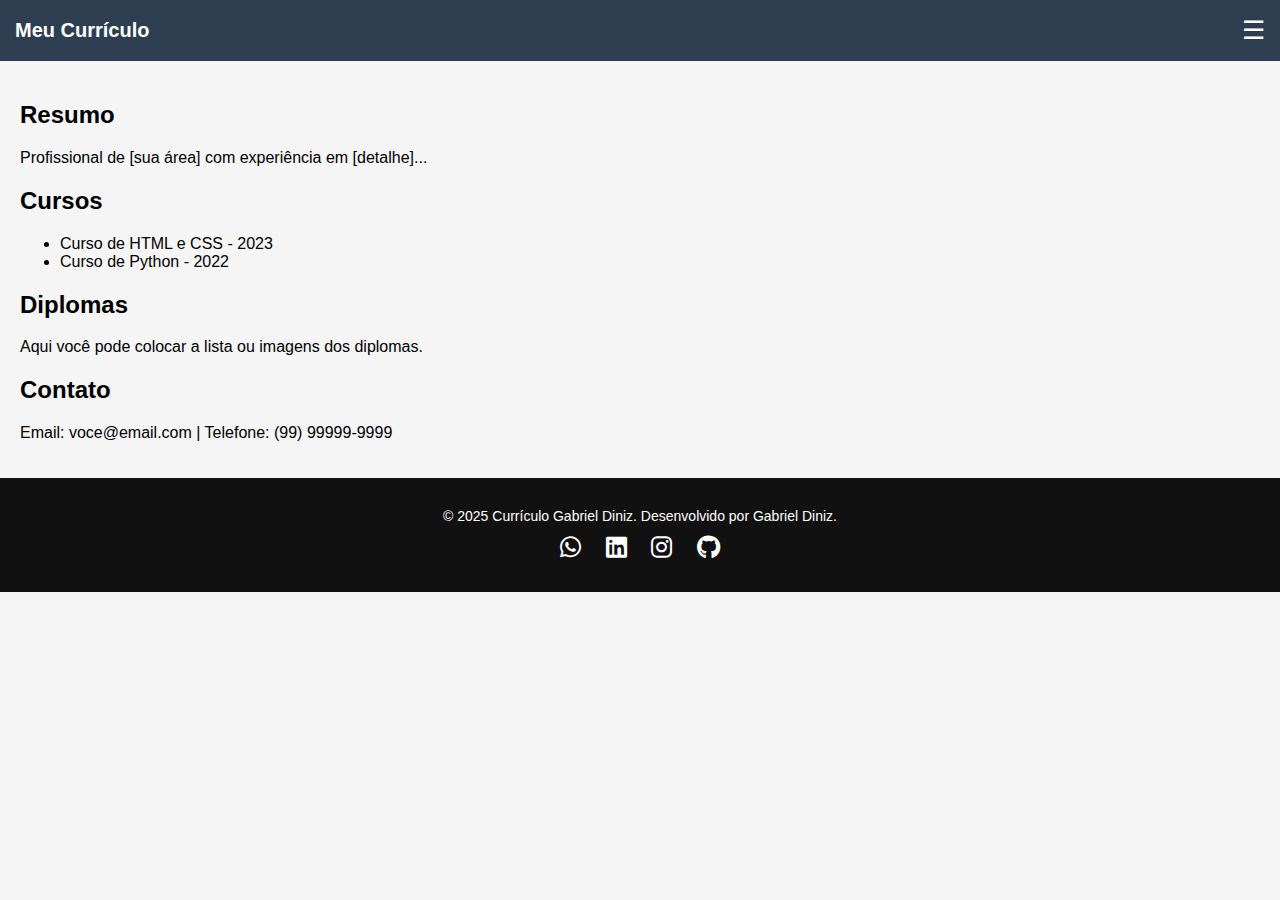
<file: index.html>
<!DOCTYPE html>
<html lang="pt-br">
<head>
  <meta charset="UTF-8">
  <meta name="viewport" content="width=device-width, initial-scale=1.0">
  <title>Página inicial</title>
  <link rel="stylesheet" href="style.css">
  <script src="script.js" defer></script>

  <!-- Importando Font Awesome para ícones -->
  <link rel="stylesheet" href="https://cdnjs.cloudflare.com/ajax/libs/font-awesome/6.5.0/css/all.min.css">
</head>

<body>
  <header>
    <!-- título -->
    <div class="navbar">
      <h1>Meu Currículo</h1>
      <span class="menu-btn" onclick="openMenu()">☰</span>
    </div>
  
    <!-- menu lateral -->
    <div id="side-menu" class="side-menu">
      <span class="close-btn" onclick="closeMenu()">×</span>
      <a href="resumo.html">Resumo</a>
      <a href="cursos.html">Artigos</a>
      <a href="contato.html">Contato</a>
      <a href="projetos.html">Projetos</a>
    </div>
  </header>

  <section>
    <div class="content">
      <h2 id="resumo">Resumo</h2>
      <p>Profissional de [sua área] com experiência em [detalhe]...</p>

      <h2 id="cursos">Cursos</h2>
      <ul>
        <li>Curso de HTML e CSS - 2023</li>
        <li>Curso de Python - 2022</li>
      </ul>

      <h2 id="diplomas">Diplomas</h2>
      <p>Aqui você pode colocar a lista ou imagens dos diplomas.</p>

      <h2 id="contato">Contato</h2>
      <p>Email: voce@email.com | Telefone: (99) 99999-9999</p>
    </div>
  </section>

  <footer>
    <p>© 2025 Currículo Gabriel Diniz. Desenvolvido por Gabriel Diniz.</p>
    <div class="social-icons">
      <a href="https://wa.me/557998559547" target="_blank"><i class="fab fa-whatsapp"></i></a>
      <a href="https://www.linkedin.com/in/gabriel-diniz-92ab9b340?utm_source=share&utm_campaign=share_via&utm_content=profile&utm_medium=android_app" target="_blank"><i class="fab fa-linkedin"></i></a>
      <a href="https://www.instagram.com/gabriel_diniz_1?igsh=MmhidmpycnRlaDFh" target="_blank"><i class="fab fa-instagram"></i></a>
      <a href="https://github.com/Gabriel-Diniz-beck" target="_blank"><i class="fab fa-github"></i></a>
      
    </div>
  </footer>

 
</body>
</html>
</file>
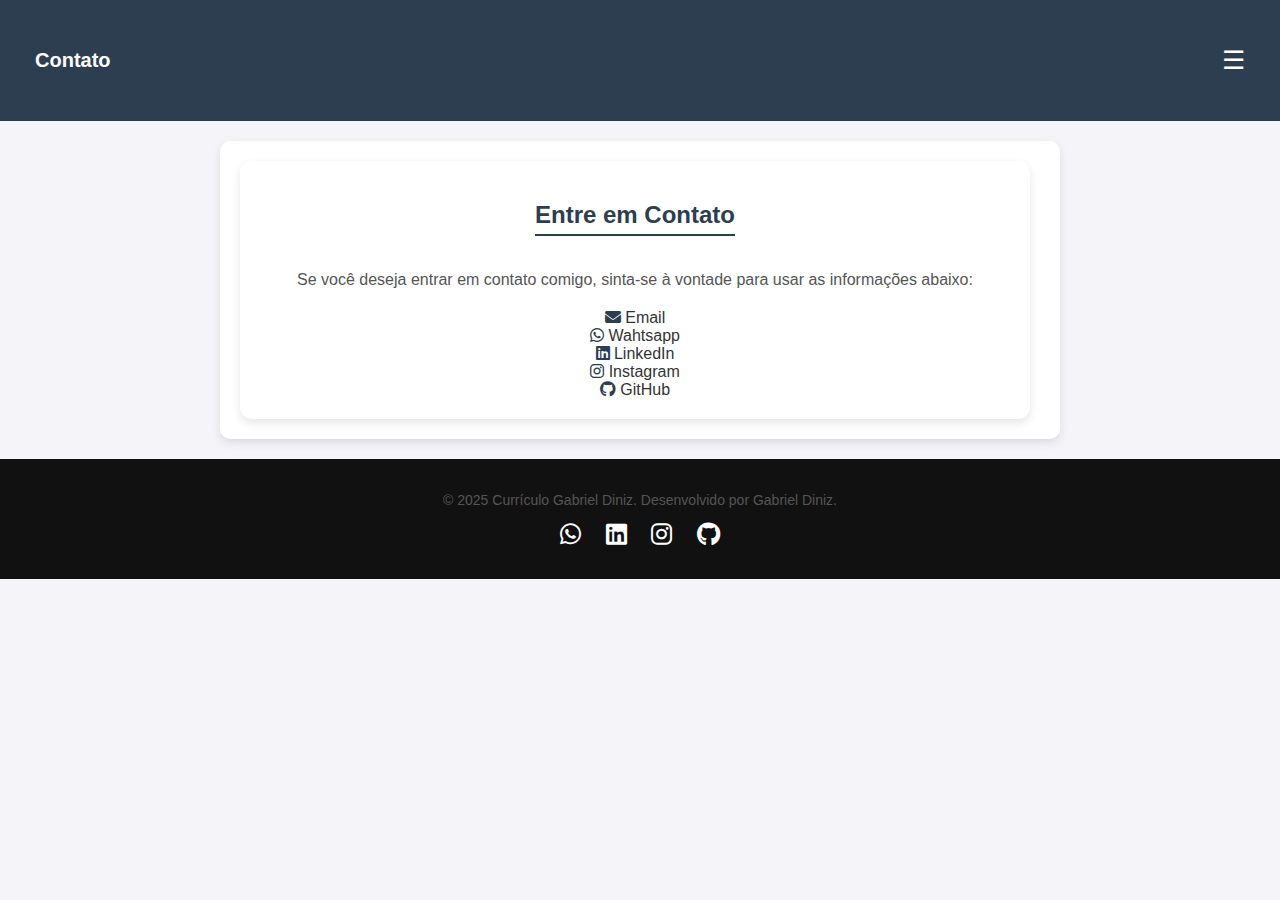
<file: contato.html>
<!DOCTYPE html>
<html lang="pt-br">
<head>
  <meta charset="UTF-8">
  <meta name="viewport" content="width=device-width, initial-scale=1.0">
  <title>Página de Contato</title>
  <link rel="stylesheet" href="style2.css">
  <script src="script.js" defer></script>

  <!-- Importando Font Awesome para ícones -->
  <link rel="stylesheet" href="https://cdnjs.cloudflare.com/ajax/libs/font-awesome/6.5.0/css/all.min.css">
</head>
<body>
    <header>
        <!-- título -->
        <div class="navbar">
        <h1>Contato</h1>
        <span class="menu-btn" onclick="openMenu()">☰</span>
        </div>
    
        <!-- menu lateral -->
        <div id="side-menu" class="side-menu">
        <span class="close-btn" onclick="closeMenu()">×</span>
        <a href="index.html">Início</a>
        <a href="resumo.html">Resumo</a>
        <a href="cursos.html">Cursos</a>
        <a href="projetos.html">Projetos</a>
        </div>
    </header>
    
    <section>
         <div class="conteiner">
        <h2>Entre em Contato</h2>
        <p>Se você deseja entrar em contato comigo, sinta-se à vontade para usar as informações abaixo:</p>
        
            
                <a href="mailto:gabrieldinizsantos5@gmail.com" target="_blank" class="btn-email">
                    <i class="fa-solid fa-envelope"></i>
               
                </a> Email<br>
            
            
             
                <a href="https://wa.me/557998559547" target="_blank" class="btn-whatsapp">
                    <i class="fa-brands fa-whatsapp"></i>
                    
                </a> Wahtsapp <br>
                <a href="https://www.linkedin.com/in/gabriel-diniz-5b4b9821b/" target="_blank" class="btn-linkedin">
                    <i class="fa-brands fa-linkedin"></i>
                </a> LinkedIn <br>
                <a href="https://www.instagram.com/gabriel_diniz_1?igsh=MmhidmpycnRlaDFh"target="_blank" class="btn-instagram">
                    <i class="fa-brands fa-instagram"></i>
                </a> Instagram <br>
                <a href="https://github.com/Gabriel-Diniz-beck" target="_blank" class="btn-github">
                    <i class="fa-brands fa-github"></i>
                </a> GitHub <br>
            



    </section>
     <footer>
    <p>© 2025 Currículo Gabriel Diniz. Desenvolvido por Gabriel Diniz.</p>
    <div class="social-icons">
      <a href="https://wa.me/557998559547" target="_blank"><i class="fab fa-whatsapp"></i></a>
      <a href="https://www.linkedin.com/in/gabriel-diniz-92ab9b340?utm_source=share&utm_campaign=share_via&utm_content=profile&utm_medium=android_app" target="_blank"><i class="fab fa-linkedin"></i></a>
      <a href="https://www.instagram.com/gabriel_diniz_1?igsh=MmhidmpycnRlaDFh" target="_blank"><i class="fab fa-instagram"></i></a>
      <a href="https://github.com/Gabriel-Diniz-beck" target="_blank"><i class="fab fa-github"></i></a>
      
    </div>
  </footer>
      
   
</body>
</html>
</file>
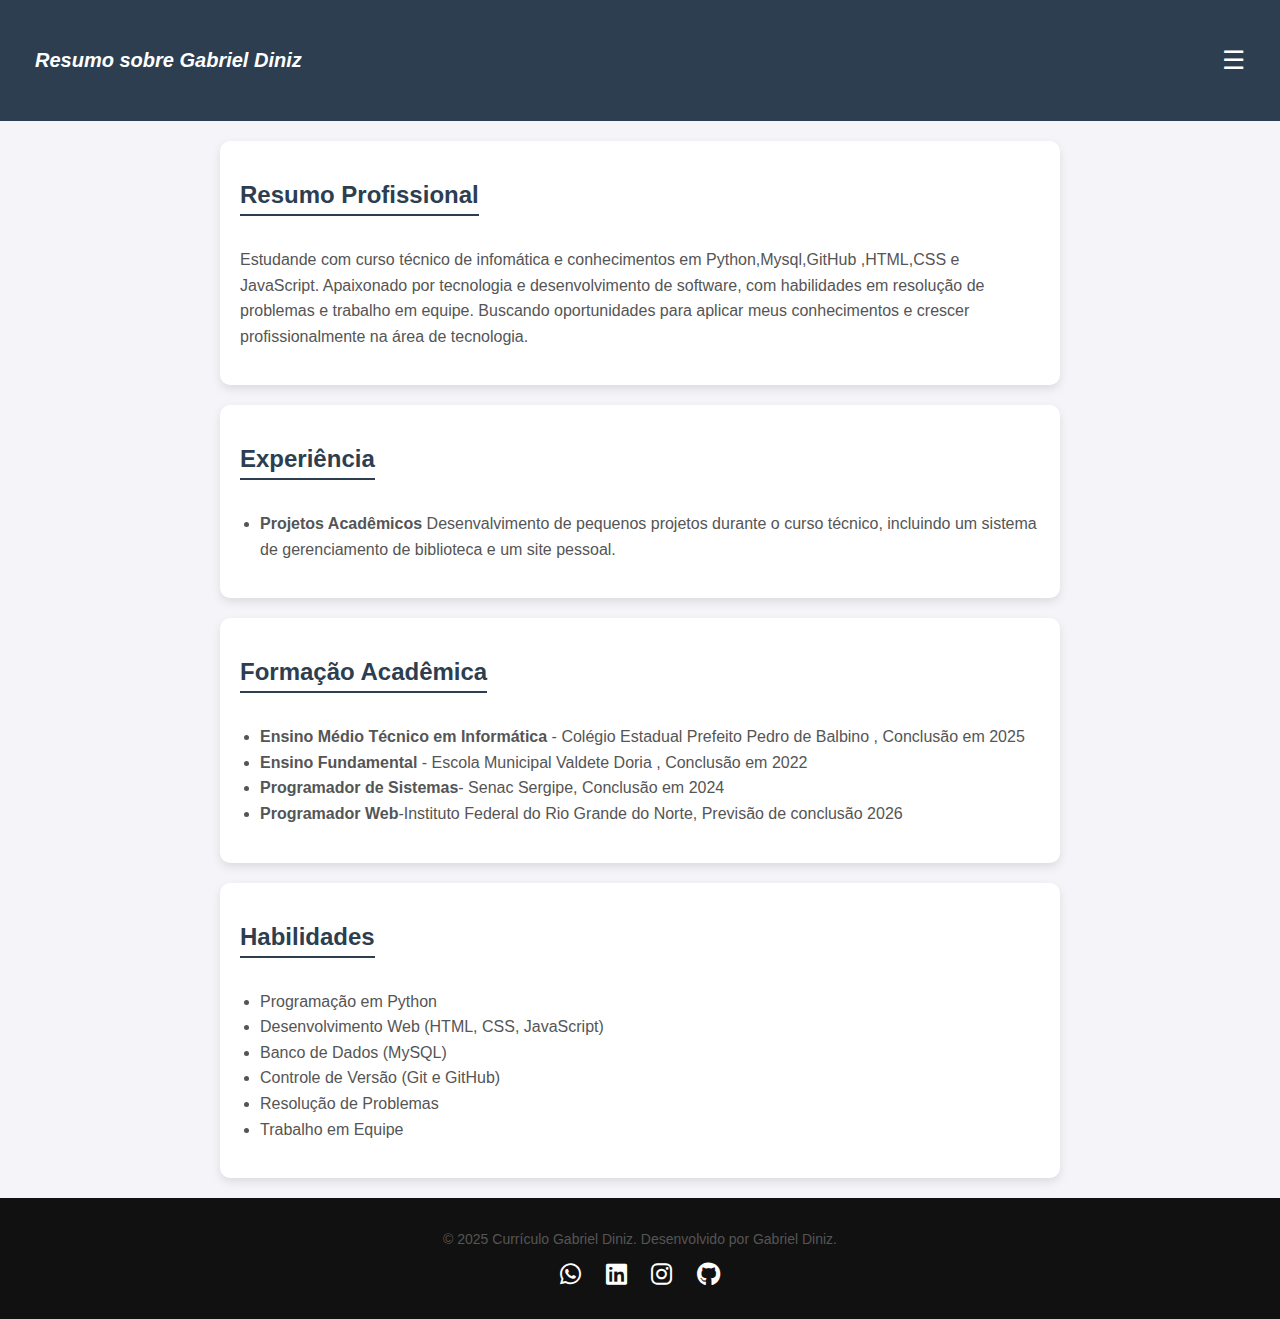
<file: resumo.html>
<!DOCTYPE html>
<html lang="pt-br">
<head>
  <meta charset="UTF-8">
  <meta name="viewport" content="width=device-width, initial-scale=1.0">
  <title>Página inicial</title>
  <link rel="stylesheet" href="style2.css">
  <script src="script.js" defer></script>

  <!-- Importando Font Awesome para ícones -->
  <link rel="stylesheet" href="https://cdnjs.cloudflare.com/ajax/libs/font-awesome/6.5.0/css/all.min.css">
</head>
<body>

    <header>
    <!-- título -->
     <div class="navbar">
        <h1><i>Resumo sobre Gabriel Diniz</i></h1>
       
        <span class="menu-btn" onclick="openMenu()">☰</span>
     </div>

        <!-- menu lateral -->
    <div id="side-menu" class="side-menu">
      <span class="close-btn" onclick="closeMenu()">×</span>
      <a href="index.html">Inicio</a>
      <a href="cursos.html">Artigos</a>
      <a href="contato.html">Contato</a>
      <a href="projetos.html">Projetos</a>
    </div>
    </header> 
    <section class="resumo">
        <h2>Resumo Profissional</h2>
        <p>
            Estudande com curso técnico de infomática e conhecimentos em Python,Mysql,GitHub ,HTML,CSS e JavaScript.
            Apaixonado por tecnologia e desenvolvimento de software, com habilidades em resolução de problemas
            e trabalho em equipe. Buscando oportunidades para aplicar meus conhecimentos e crescer profissionalmente 
            na área de tecnologia.
        </p>

    </section>
    <section class="experiencia">
      <h2>Experiência</h2>
      <ul>
        <li><strong>Projetos Acadêmicos</strong>
        Desenvalvimento de pequenos projetos durante o curso técnico, incluindo um sistema de gerenciamento de biblioteca e um site pessoal.  
        </li>
      </ul>
    </section>
    <section class="formacao">
        <h2>Formação Acadêmica</h2>
        <ul>
            <li><strong>Ensino Médio Técnico em Informática</strong> - Colégio Estadual Prefeito Pedro de Balbino , Conclusão em 2025</li>
            <li><strong>Ensino Fundamental</strong> - Escola Municipal Valdete Doria , Conclusão em 2022</li>
            <li><strong>Programador de Sistemas</strong>- Senac Sergipe, Conclusão em 2024 </li>
            <li><strong>Programador Web</strong>-Instituto Federal do Rio Grande do Norte, Previsão de conclusão 2026</li>
        </ul>
    </section>
    <section class="habilidades">
        <h2>Habilidades</h2>
        <ul>
            <li>Programação em Python</li>
            <li>Desenvolvimento Web (HTML, CSS, JavaScript)</li>
            <li>Banco de Dados (MySQL)</li>
            <li>Controle de Versão (Git e GitHub)</li>
            <li>Resolução de Problemas</li>
            <li>Trabalho em Equipe</li>
        </ul>

    </section>







































    <footer>
    <p>© 2025 Currículo Gabriel Diniz. Desenvolvido por Gabriel Diniz.</p>
    <div class="social-icons">
      <a href="https://wa.me/557998559547" target="_blank"><i class="fab fa-whatsapp"></i></a>
      <a href="https://www.linkedin.com/in/gabriel-diniz-92ab9b340?utm_source=share&utm_campaign=share_via&utm_content=profile&utm_medium=android_app" target="_blank"><i class="fab fa-linkedin"></i></a>
      <a href="https://www.instagram.com/gabriel_diniz_1?igsh=MmhidmpycnRlaDFh" target="_blank"><i class="fab fa-instagram"></i></a>
      <a href="https://github.com/Gabriel-Diniz-beck" target="_blank"><i class="fab fa-github"></i></a>
      
    </div>
  </footer>
</body>
</html>
</file>
<file: style2.css>
/* ------------------ GERAL ------------------ */
body {
  font-family: Arial, sans-serif;
  margin: 0;
  padding: 0;
  background-color: #f4f4f9;
  color: #333;
}

p, li {
  font-size: 16px;
  line-height: 1.6;
  color: #555;
}

ul {
  padding-left: 20px;
}

a {
  color: #2c3e50;
  text-decoration: none;
}

a:hover {
  text-decoration: underline;
}
/*botão*/
.btn {
  display: inline-block;
  padding: 12px 20px;
  margin: 8px;
  text-decoration: none;
  color: white;
  border-radius: 8px;
  font-weight: bold;
  transition: 0.3s;
}

.btn i {
  margin-right: 8px;
}

/* Botão de email */
.btn.email {
  background-color: #007BFF;
}

.btn.email:hover {
  background-color: #0056b3;
}

/* Botão de WhatsApp */
.btn.whatsapp {
  background-color: #25D366;
}

.btn.whatsapp:hover {
  background-color: #128C7E;
}


/* ------------------ HEADER ------------------ */
header {
  background-color: #2c3e50;
  color: white;
  padding: 30px 20px;
  text-align: center;
}

header h1 {
  margin: 0;
  font-size: 32px;
}

header p {
  margin: 5px 0 0 0;
  font-size: 18px;
}

/* ------------------ NAVBAR ------------------ */
.navbar {
  background: #2c3e50;
  color: white;
  padding: 15px;
  display: flex;
  justify-content: space-between;
  align-items: center;
}

.navbar h1 {
  font-size: 20px;
  margin: 0;
}

/* Ícone sanduíche */
.menu-btn {
  font-size: 26px;
  cursor: pointer;
  display: block;
}

/* ------------------ MENU LATERAL ------------------ */
.side-menu {
  height: 100%;
  width: 0; /* começa fechado */
  position: fixed;
  top: 0;
  left: 0;
  background-color: #2c3e50;
  overflow-x: hidden;
  transition: 0.3s;
  padding-top: 60px;
}

.side-menu a {
  padding: 10px 20px;
  text-decoration: none;
  font-size: 18px;
  color: white;
  display: block;
  transition: 0.3s;
}

.side-menu a:hover {
  background: #34495e;
}

.side-menu .close-btn {
  position: absolute;
  top: 15px;
  right: 20px;
  font-size: 30px;
  cursor: pointer;
  color: white;
}

/* ------------------ CONTEÚDO ------------------ */
.content {
  padding: 20px;
}

section {
  background-color: #ffffff;
  max-width: 800px;
  margin: 20px auto;
  padding: 20px;
  border-radius: 10px;
  box-shadow: 0 4px 10px rgba(0,0,0,0.1);
}

section h2 {
  color: #2c3e50;
  margin-bottom: 15px;
  border-bottom: 2px solid #2c3e50;
  display: inline-block;
  padding-bottom: 5px;
}

/*botão*/
.conteiner {
  background: white;
  padding: 20px;
  border-radius: 12px;
  box-shadow: 0 4px 10px rgba(0,0,0,0.1);
  text-align: center;
  max-width: 750px; 
  width: 100%;
  
}
.btn {
  display: inline-block;
  
  color: white;
  padding: 10px 20px;
  margin: 5px;
  font-family: Arial, sans-serif;
  font-weight: bold;
  text-decoration: none;
  border-radius: 5px;
  transition: background-color 0.3s;

}
.btn i{
  margin-right: 8px;
}
.btn.email {
  background-color: #2631ac;
}
.btn.email:hover {
  background-color: #0f2da5;
}
.btn.whatsapp {
  background-color: #25D366;
}

.btn.whatsapp:hover {
  background-color: #128C7E;
}

/* ------------------ FOOTER ------------------ */
footer {
  background: #111;
  color: #fff;
  text-align: center;
  padding: 20px 10px;
}

footer p {
  margin: 10px 0;
  font-size: 14px;
}

.social-icons {
  margin: 10px 0;
}

.social-icons a {
  color: #fff;
  margin: 0 10px;
  font-size: 24px;
  text-decoration: none;
  transition: color 0.3s;
}

.social-icons a:hover {
  color: #00ffcc; /* cor ao passar o mouse */
}
</file>
<file: style.css>
/* Reseta margens */
body {
  font-family: Arial, sans-serif;
  margin: 0;
  padding: 0;
  background: #f5f5f5;
  
}
/*diplomas*/
.diplomas {
max-width: 900px;
margin: 0px auto;
}
.diplomas h2{
  color:#2c3e50;
  margin-bottom: 30px;
  font-size: 28px;
}
.grid{
  display: flex;
  justify-content: center;
  flex-wrap: wrap;
  gap: 20px;
}
.item{
width: 200px;
transition: transform 0.3s ease;
text-align: center;

}
.item h3{
  margin-bottom: 10px;
  font-size: 18px;
  color: #333;
  transition: color 0.3s ease;
}
.item img{
  width: 100%;
  border-radius: 10px;
  transition: transform 0.3s ease;
}
/*aumenta o tamanho da imagem e muda a cor do título ao passar o mouse*/
.item:hover img{
  transform: scale(3.0);
}
/* muda a cor do título ao passar o mouse*/
.item:hover h3{
  color:#2c3e50;
}
/* Barra de navegação */
.navbar {
  background: #2c3e50;
  color: white;
  padding: 15px;
  display: flex;
  justify-content: space-between;
  align-items: center;
}

.navbar h1 {
  font-size: 20px;
  margin: 0;
}

/* Ícone sanduíche */
.menu-btn {
  font-size: 26px;
  cursor: pointer;
  display: block;
}

/* Menu lateral */
.side-menu {
  height: 100%;
  width: 0; /* começa fechado */
  position: fixed;
  top: 0;
  left: 0;
  background-color: #2c3e50;
  overflow-x: hidden;
  transition: 0.3s;
  padding-top: 60px;
}

.side-menu a {
  padding: 10px 20px;
  text-decoration: none;
  font-size: 18px;
  color: white;
  display: block;
  transition: 0.3s;
}

.side-menu a:hover {
  background: #34495e;
}

.side-menu .close-btn {
  position: absolute;
  top: 15px;
  right: 20px;
  font-size: 30px;
  cursor: pointer;
  color: white;
}

/* Conteúdo principal */
.content {
  padding: 20px;
}

/* Footer */
footer {
  background: #111;
  color: #fff;
  text-align: center;
  padding: 20px 10px;
}

footer p {
  margin: 10px 0;
  font-size: 14px;
}

.social-icons {
  margin: 10px 0;
}

.social-icons a {
  color: #fff;
  margin: 0 10px;
  font-size: 24px;
  text-decoration: none;
  transition: color 0.3s;
}

.social-icons a:hover {
  color: #00ffcc; /* cor ao passar o mouse */
}
</file>
